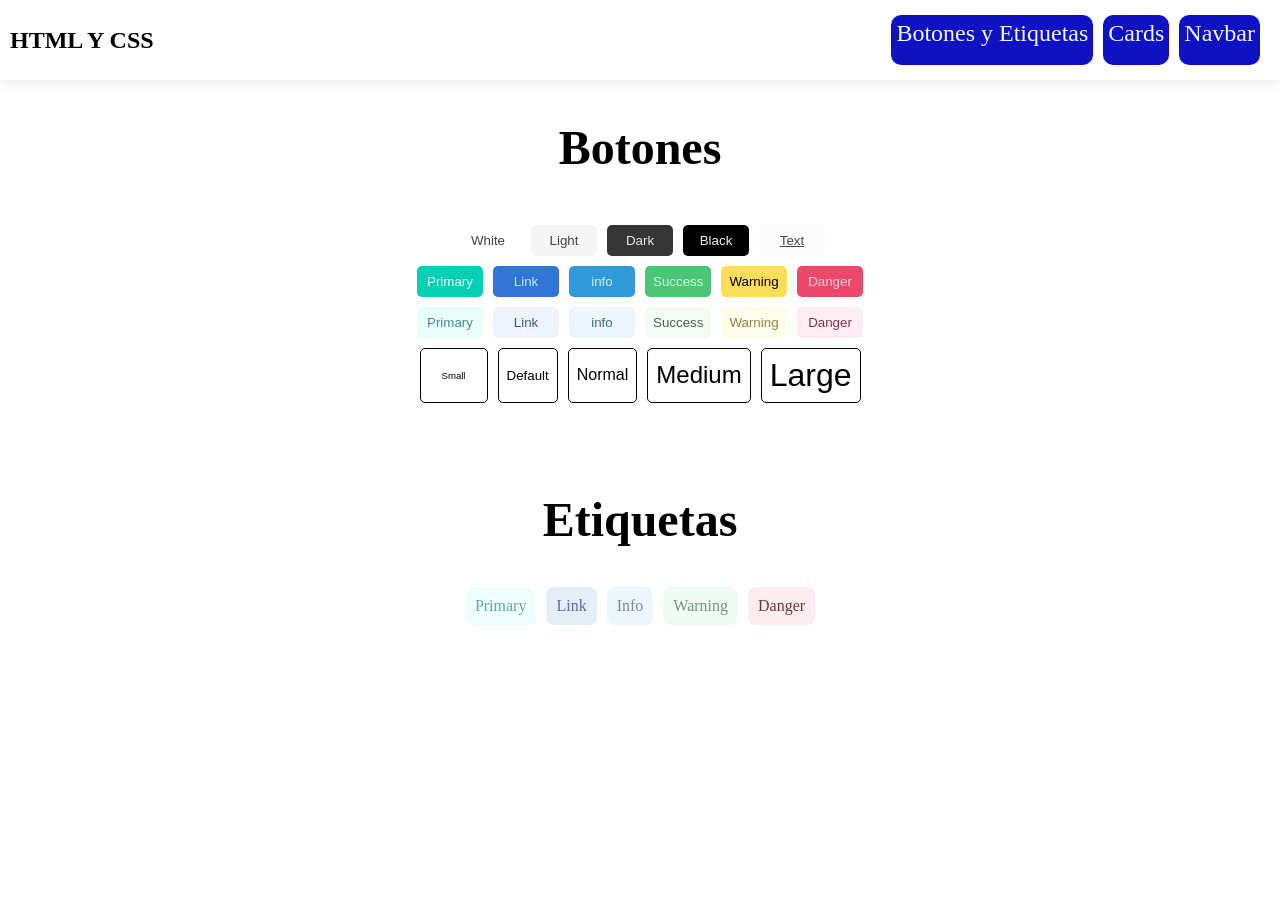
<file: index.html>
<!DOCTYPE html>
<html lang="en">
<head>
  <meta charset="UTF-8">
  <meta http-equiv="X-UA-Compatible" content="IE=edge">
  <meta name="viewport" content="width=device-width, initial-scale=1.0">
  <title>Buttons</title>
  <link rel="stylesheet" href="style-buttons.css">
</head>
<body>
  <header>
    <div>
      <h2>HTML Y CSS</h2>
    </div>
    <nav>
      <a href="https://buttons-fundamentos-andres-padilla.netlify.app/">Botones y Etiquetas</a>
      <a href="https://cards-fundamentos-andres-padilla.netlify.app/">Cards</a>
      <a href="https://navbar-fundamentos-andres-padilla.netlify.app/">Navbar</a> 
    </nav>
  </header>
  <main>
    <section class="buttons">
      <h2>Botones</h2>
      <div class="buttonsGrays">
        <button>White</button>
        <button>Light</button>
        <button>Dark</button>
        <button>Black</button>
        <button>Text</button>
      </div>
      <div class="buttonsDarkColor">
        <button>Primary</button>
        <button>Link</button>
        <button>info</button>
        <button>Success</button>
        <button>Warning</button>
        <button>Danger</button>
      </div>
      <div class="buttonsLightColor">
        <button>Primary</button>
        <button>Link</button>
        <button>info</button>
        <button>Success</button>
        <button>Warning</button>
        <button>Danger</button>
      </div>
      <div class="buttonsSize">
        <button>Small</button>
        <button>Default</button>
        <button>Normal</button>
        <button>Medium</button>
        <button>Large</button>
      </div>
    </section>
    <section class="tags">
      <h2>Etiquetas</h2>
      <div>
        <a href="">Primary</a>
        <a href="">Link</a>
        <a href="">Info</a>
        <a href="">Warning</a>
        <a href="">Danger</a>
      </div>
    </section>
  </main>
</body>
</html>
</file>
<file: style-buttons.css>
.html{
  font-size: 16px;
  box-sizing: border-box;
  font-family: 'Open Sans', sans-serif;
}

*,
::before,
::after{
  box-sizing: inherit;
}

body{
  margin: 0;
}
header{
  display: flex;
  justify-content: space-between;
  align-items: center;
  padding: 10px;
  height: 60px;
  box-shadow: 1px 1px 11px 2px #00000014;
}
header nav{
  display: flex;
  justify-content: center;
  align-items: center;
  gap: 10px;
  padding: 10px;
}

header nav a{
  border: none;
  text-decoration: none;
  height: 40px;
  font-size: 24px;
  color: aliceblue;
  padding: 5px;
  border-radius: 10px;
  background-color: #1111c4;
}

.buttons{
  display: flex;
  flex-direction: column;
  align-items: center;
  gap: 10px;
}
.buttons div{
  display: flex;
  justify-content: center;
  gap: 10px;
}
.buttons h2{
  font-size: 3em;
}
.buttons button{
  width: 50px;
  border: none;
  border-radius: 5px;
  padding: 8px;
  cursor: pointer;
}
.buttonsGrays button:nth-child(1){
  background-color: #ffffff;
  color: #424242;
}
.buttonsGrays button:nth-child(2){
  background-color: #f5f5f5;
  color: #424242;
}
.buttonsGrays button:nth-child(3){
  background-color: #363636;
  color: #e7e7e7;
}
.buttonsGrays button:nth-child(4){
  background-color: #000000;
  color: #f1f1f1;
}
.buttonsGrays button:nth-child(5){
  background-color: #fcfcfc;
  color: #464646;
  text-decoration: underline;
}
/* buttons darkcolor */
.buttonsDarkColor button:nth-child(1){
  background-color: #03d0b2;
  color: #ebfefc;
}
.buttonsDarkColor button:nth-child(2){
  background-color: #3175d6;
  color: #beeaff;
}
.buttonsDarkColor button:nth-child(3){
  background-color: #3099db;
  color: #c8f6ff;
}
.buttonsDarkColor button:nth-child(4){
  background-color: #4bc675;
  color: #c9ffdd;
}
.buttonsDarkColor button:nth-child(5){
  background-color: #fedd58;
  color: black;
}
.buttonsDarkColor button:nth-child(6){
  background-color: #ed486a;
  color: #ffcddc;
}
/* buttons lightcolor */
.buttonsLightColor button:nth-child(1){
  background-color: #e9fffc;
  color: #4b8c86;
}
.buttonsLightColor button:nth-child(2){
  background-color: #eff3fc;
  color: #3a5987;
}
.buttonsLightColor button:nth-child(3){
  background-color: #edf6fd;
  color: #3c6a7a;
}
.buttonsLightColor button:nth-child(4){
  background-color: #f4fbf4;
  color: #486352;
}
.buttonsLightColor button:nth-child(5){
  background-color: #fdfce8;
  color: #918249;
}
.buttonsLightColor button:nth-child(6){
  background-color: #feedf3;
  color: #823549;
}
/* buttons size */
.buttonsSize  button{
  background-color: white;
  border: 1px solid black;
}
.buttonsSize button:nth-child(1){
  font-size: 0.6rem;
}
.buttonsSize button:nth-child(2){
  width: initial;
}
.buttonsSize button:nth-child(3){
  width: initial;
  font-size: 1rem;
}
.buttonsSize button:nth-child(4){
  width: initial;
  font-size: 1.5rem;
}
.buttonsSize button:nth-child(5){
  width: initial;
  font-size: 2rem;
}
/* TAGS */
.tags{
  display: flex;
  justify-content: center;
  align-items: center;
  flex-direction: column;
  margin-top: 50px;
}

.tags h2{
  font-size: 3rem;
}

.tags div{
  display: flex;
  gap: 10px;
}

.tags div a{
  text-decoration: none;
  border-radius: 8px;
  padding: 10px;
}

.tags div a:nth-child(1){
  background-color: #eeffff;
  color: #67a69e;
}
.tags div a:nth-child(2){
  background-color: #e3eef7;
  color: #576ea0;
}
.tags div a:nth-child(3){
  background-color: #edf6fd;
  color: #728ca3;
}
.tags div a:nth-child(4){
  background-color: #f0fbf5;
  color: #719480;
}
.tags div a:nth-child(5){
  background-color: #fdedf0;
  color: #703345;
}
</file>
